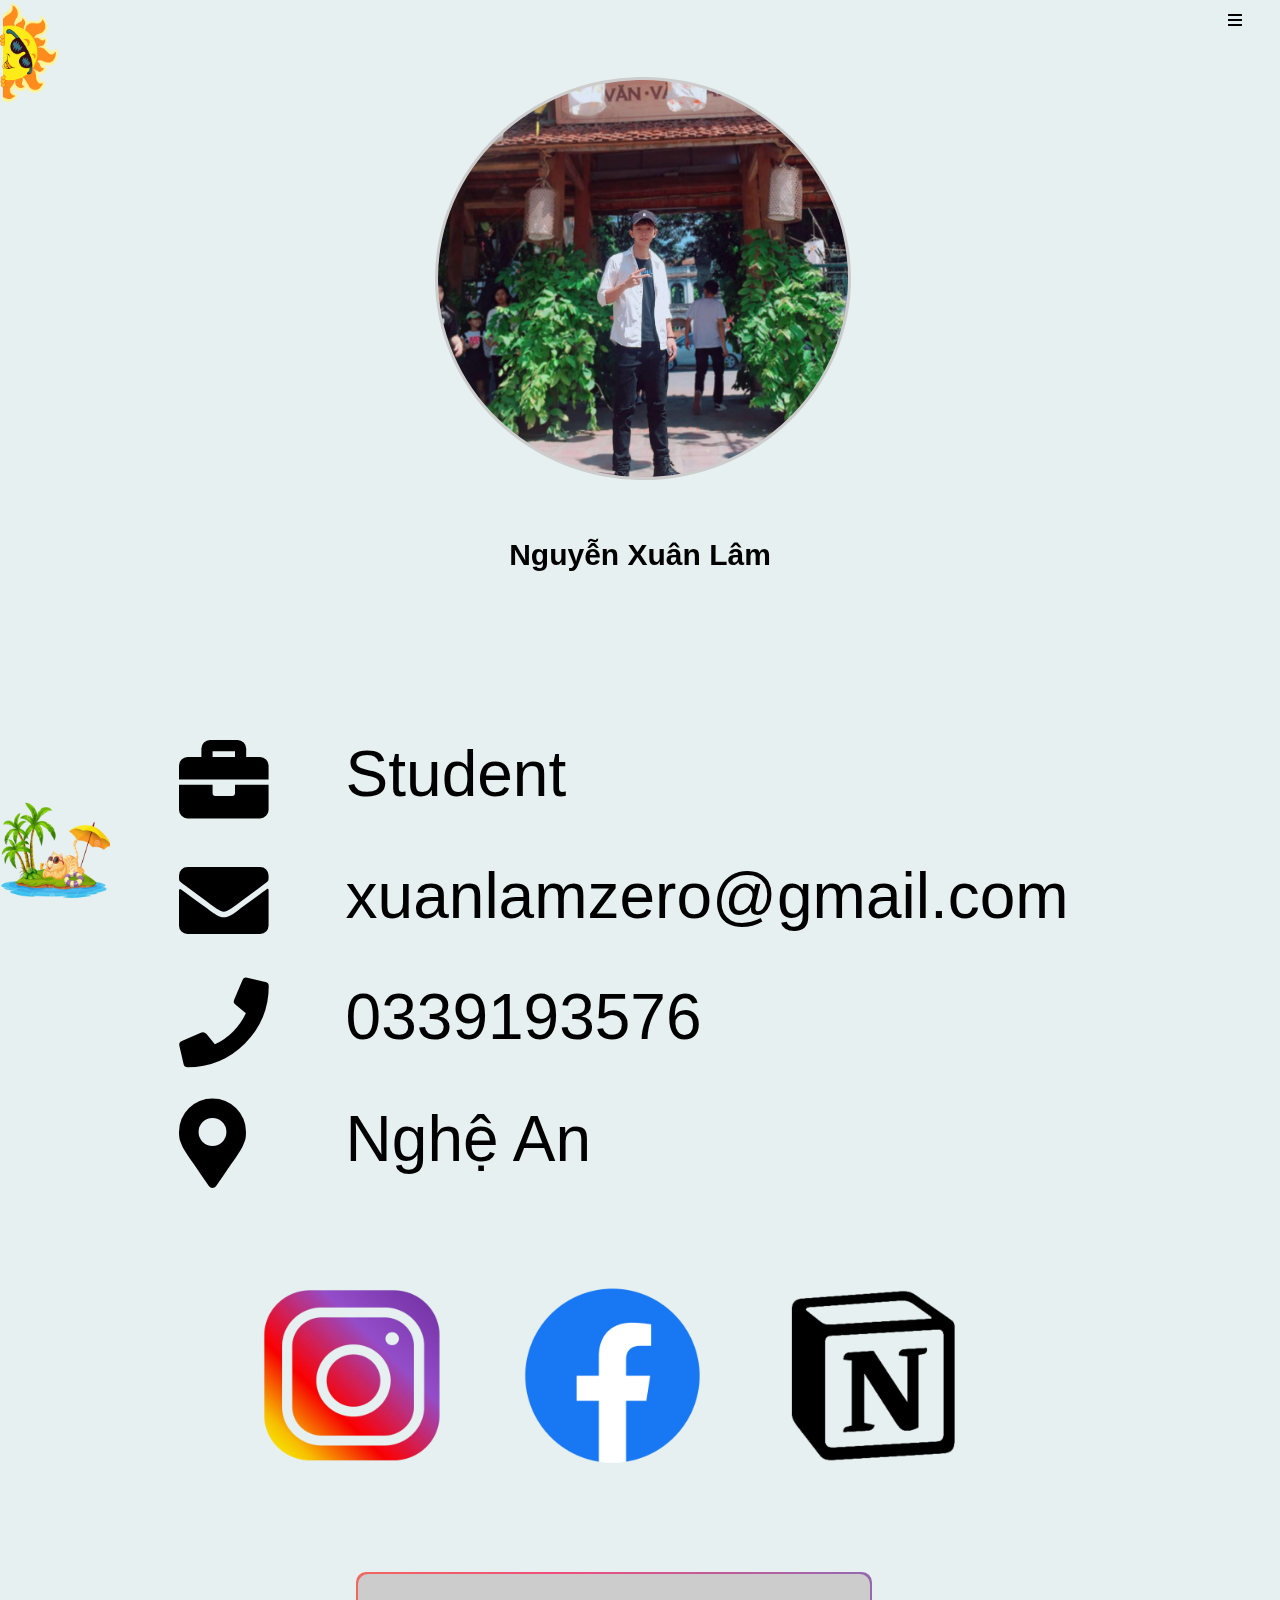
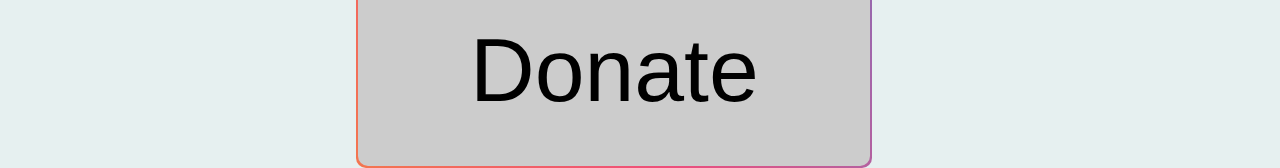
<file: index.html>
<!DOCTYPE html>

<head>

    <meta charset="UTF-8">
    <meta name="viewport" content="width=device-width, initial-scale=1.0">
    <meta name="format-detection" content="telephone=no">
    <meta name='viewport' content='width=device-width, initial-scale=1.0, maximum-scale=1.0, 
     user-scalable=0'>
     <meta property="og:image" content="https://nxlinfo.github.io/assests/back.jpg">
    <title>NXLINFO</title>
    <link rel="shortcut icon" href="./assests/logo.png" />
    <link rel="stylesheet" type="text/css" href="css/style.css">
    <link rel="stylesheet" href="https://cdnjs.cloudflare.com/ajax/libs/font-awesome/5.15.1/css/all.min.css" />
    
</head>

<body>

   <div class="dropdown">
        <i class="fas fa-bars" onclick="hamDropdown()" class="nut_dropdown"></i>
    </div>
    <div class="noidung_dropdown">
        <div id="nickname">
            <i class="fas fa-home"></i>
            <p>NXLZero</p>        
        </div>
        <div id="version">
            <p>Version 2.0</p>
        </div>
        <ul id="navmenu">
            <li id="navtheme" class="menu1" onclick="hamDropdown1()">
                <i class="fas fa-palette" ></i>
                <p  >THEME</p>
                <ul class="theme" >
                    <li onclick="chuyen1()"><p>SPRING</p></li>
                    <li onclick="chuyen2()"><p>SUMMER</p></li>
                    <li onclick="chuyen3()"><p>AUTUMN</p></li>
                    <li onclick="chuyen4()"><p>WINTER</p></li>
                </ul>
            </li>
            <li class="menu1" onclick="covid()">
                <i class="fas fa-syringe"></i>
                <p>COVID</p>
            </li>
           <!--  <li class="menu">  
                <p></p>
            </li> -->
        </ul>

    </div>
    <div id="covid">
        <i class="fas fa-times" onclick="c2lose()"></i>
        <img src="./assests/covid.png" alt="">
    </div>
    <div id="header">
        <div id="face">
        </div>
        <div id="name">
            <p>Nguyễn Xuân Lâm</p>
        </div>

    </div>

    <div id=bodyss>
        <ul>
            <li>
                <p>Student</p>
                <i class="fas fa-briefcase"></i>
            </li>
            <li>
                <p>xuanlamzero@gmail.com</p>
                <i class="fas fa-envelope"></i>
            </li>
            <li>
                <p>0339193576</p>
                <i class="fas fa-phone"></i>
            </li>
            <li>
                <p>Nghệ An</p>
                <i class="fas fa-map-marker-alt"></i>
            </li>

        </ul>
    </div>
    <div id="body2">
        <ul>
            <li>
                <a href="https://www.instagram.com/nxlzero">
                    <img src="./assests/insta.png">


                </a>
            </li>
            <li>
                <a href="https://www.facebook.com/nxlzero">
                    <img src="./assests/face.png">

                    <!-- <i class="fab fa-facebook"></i> -->
                </a>
            </li>
            <li>
                <a href="https://nxlzero.notion.site/NXLZero-8b6aeacb07e54aadabafa32ae274ad5c">
                    <!-- <i class="fab fa-tiktok"></i> -->
                    <img src="./assests/notion.png">

                </a>
            </li>

        </ul>
    </div>
    <!-- <div id="donate"> -->
        <div class="gradient-border" id="donate">
            <a href="https://nxlinfo.github.io/chuyentien.html">
         <p>Donate</p> 
        </a>
        </div>
    <!-- </div> -->
    <div id="banner1">
        <img src="./assests/trungthu.png" class="slide" id="autumn">
        <img src="./assests/summer1.png" class="slide" id="summer">
        <img src="./assests/noel1.png" class="slide" id="winter">
        <img src="./assests/tet1.png" class="slide" id="tet">
    </div>
    <div id="banner">
        <img src="./assests/trungthu1.png" class="slide" id="autumn1">
        <img src="./assests/summer.png" class="slide" id="summer1">
        <img src="./assests/noel.png" class="slide" id="winter1">
        <img src="./assests/tet.png" class="slide" id="tet1">
    </div>
    <div class="snowflakes" aria-hidden="true">
        <div class="snowflake">
            ❅
        </div>
        <div class="snowflake">
            ❆
        </div>
        <div class="snowflake">
            ❅
        </div>
        <div class="snowflake">
            ❆
        </div>
        <div class="snowflake">
            ❅
        </div>
        <div class="snowflake">
            ❆
        </div>
        <div class="snowflake">
            ❅
        </div>
        <div class="snowflake">
            ❆
        </div>
        <div class="snowflake">
            ❅
        </div>
        <div class="snowflake">
            ❆
        </div>
        <div class="snowflake">
            ❅
        </div>
        <div class="snowflake">
            ❆
        </div>
    </div>
    
</body>
<script src="./js/script.js"></script>


</body>

</html>
</file>
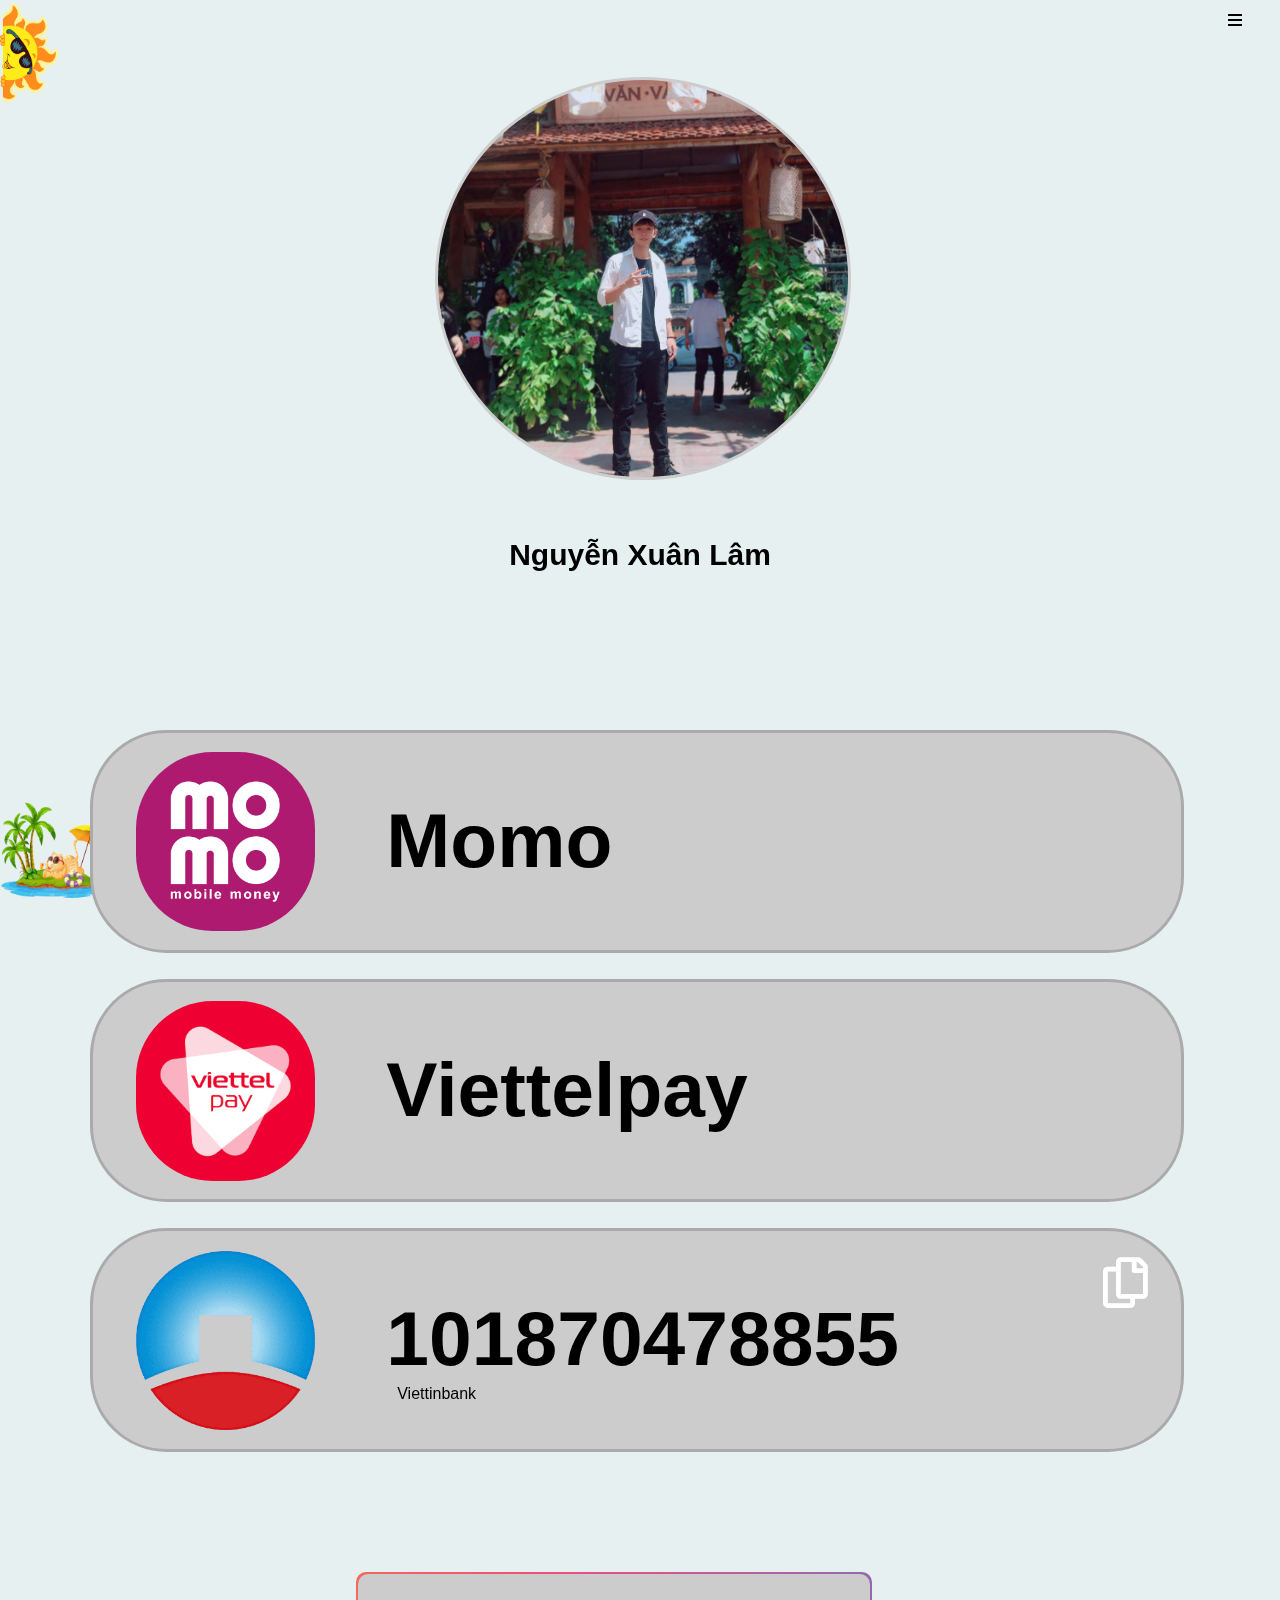
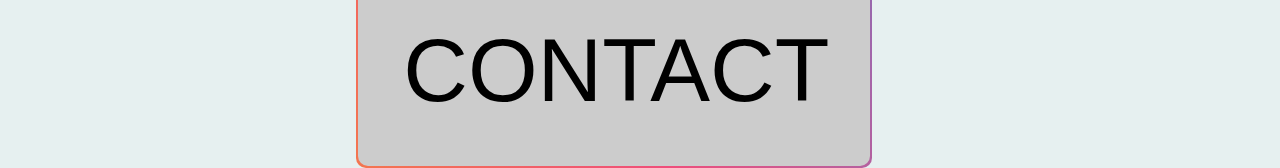
<file: chuyentien.html>
<!DOCTYPE html>

<head>

    <meta charset="UTF-8">
    <meta name="viewport" content="width=device-width, initial-scale=1.0">
    <meta name="format-detection" content="telephone=no">
    <meta name='viewport' content='width=device-width, initial-scale=1.0, maximum-scale=1.0, 
     user-scalable=0'>
    <meta property="og:image" content="https://cdn.zim.vn/6113c1a40c0ea6001ea15035/ideas-for-ielts-writing-topic-value-of-money.jpg">
    <link rel="shortcut icon" href="./assests/logo.png" />
    <title>Chuyển tiền cho Lâm</title>
    <link rel="stylesheet" type="text/css" href="css/style.css">
    <link rel="stylesheet" href="https://cdnjs.cloudflare.com/ajax/libs/font-awesome/5.15.1/css/all.min.css" />

</head>

<body>
    
    <div class="dropdown">
        <i class="fas fa-bars" onclick="hamDropdown()" class="nut_dropdown"></i>
    </div>

    <div class="noidung_dropdown">
        <div id="nickname">
            <i class="fas fa-home"></i>
            <p>NXLZero</p>        
        </div>

        <div id="version">
            <p>Version 2.0</p>
        </div>

        <ul id="navmenu">
            <li id="navtheme" class="menu1" onclick="hamDropdown1()">
                <i class="fas fa-palette" ></i>
                <p  >THEME</p>
                <ul class="theme" >
                    <li onclick="chuyen1()"><p>SPRING</p></li>
                    <li onclick="chuyen2()"><p>SUMMER</p></li>
                    <li onclick="chuyen3()"><p>AUTUMN</p></li>
                    <li onclick="chuyen4()"><p>WINTER</p></li>
                </ul>
            </li>
            <li class="menu1" onclick="covid()">
                <i class="fas fa-syringe"></i>
                <p>COVID</p>
            </li>
           <!--  <li class="menu">  
                <p></p>
            </li> -->
        </ul>
    
    </div>
    <div id="anh_nen">
        
    </div>
    <div id="covid">
        <i class="fas fa-times" onclick="c2lose()"></i>
        <img src="./assests/covid.png" alt="">
    </div>

    <div id="header">
        <div id="face">
        </div>
        <div id="name">
            <p>Nguyễn Xuân Lâm</p>
        </div>
    </div>
    <div id=bodys>
        <ul>
            <li>
                <a href="https://nhantien.momo.vn/eS6syyRPGrC">
                    <div class="menu">
                        <div id="idmomo"></div>
                        <p>Momo</p>
                    </div>
                </a>
            </li>
            <li>
                <a href="https://vtpay.page.link/cc6bBaPjC8sGwjEHA">
                    <div class="menu">
                        <div id="idviettel"></div>
                        <p>Viettelpay</p>
                    </div>
                </a>
            </li>
            <li>
                <div id="idviettin"></div>
                <div class="menu">
                    <p id="idbank">101870478855</p>
                    <i class="far fa-copy" onclick="myFunction()"></i>
                    <p2 id="copy1">Đã sao chép</p2>
                    <p1>Viettinbank</p1>
            </li>
        </ul>
        </div>

        <div class="gradient-border" id="donate">
            <a href="https://nxlinfo.github.io">
                <p>CONTACT</p>
            </a>
        </div>
        <div id="banner1">
            <img src="./assests/trungthu.png" class="slide" id="autumn">
            <img src="./assests/summer1.png" class="slide" id="summer">
            <img src="./assests/noel1.png" class="slide" id="winter">
            <img src="./assests/tet1.png" class="slide" id="tet">
        </div>
        <div id="banner">
            <img src="./assests/trungthu1.png" class="slide" id="autumn1">
            <img src="./assests/summer.png" class="slide" id="summer1">
            <img src="./assests/noel.png" class="slide" id="winter1">
            <img src="./assests/tet.png" class="slide" id="tet1">
        </div>
        <div class="snowflakes" aria-hidden="true">
            <div class="snowflake">
                ❅
            </div>
            <div class="snowflake">
                ❆
            </div>
            <div class="snowflake">
                ❅
            </div>
            <div class="snowflake">
                ❆
            </div>
            <div class="snowflake">
                ❅
            </div>
            <div class="snowflake">
                ❆
            </div>
            <div class="snowflake">
                ❅
            </div>
           
          
        </div>
</body>
<script src="./js/script.js"></script>


</body>

</html>
</file>
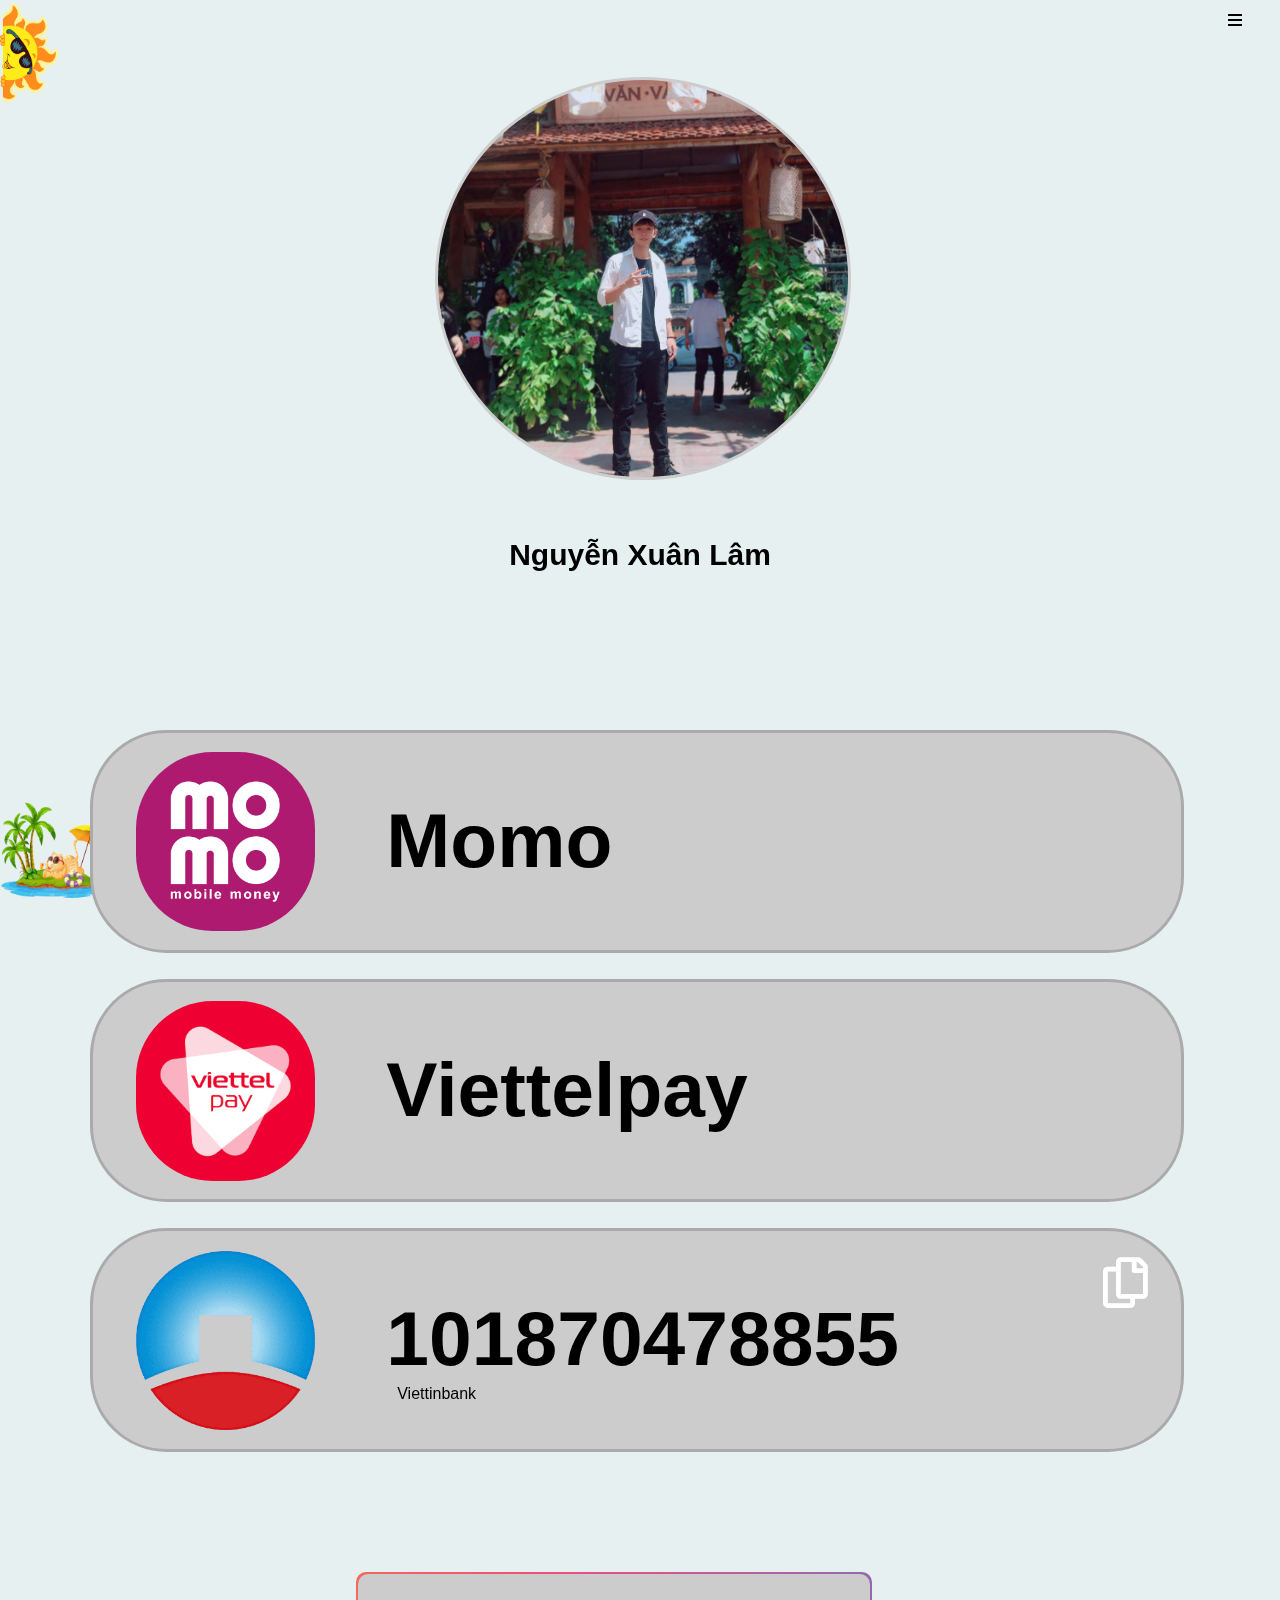
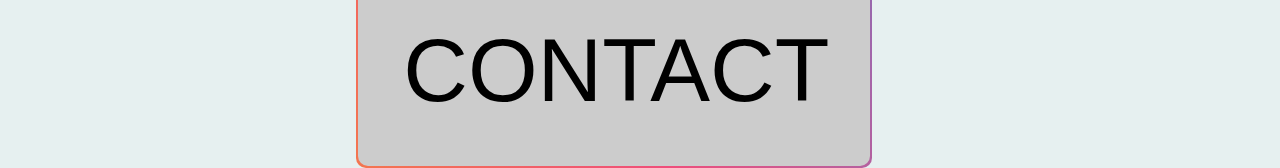
<file: indexx.html>
<!DOCTYPE html>

<head>

    <meta charset="UTF-8">
    <meta name="viewport" content="width=device-width, initial-scale=1.0">
    <meta name="format-detection" content="telephone=no">
    <meta name='viewport' content='width=device-width, initial-scale=1.0, maximum-scale=1.0, 
     user-scalable=0'>
    <title>Chuyển tiền cho Lâm</title>
    <link rel="stylesheet" type="text/css" href="css/style.css">
    <link rel="stylesheet" href="https://cdnjs.cloudflare.com/ajax/libs/font-awesome/5.15.1/css/all.min.css" />

</head>

<body>
    
    <div class="dropdown">
        <i class="fas fa-bars" onclick="hamDropdown()" class="nut_dropdown"></i>
    </div>

    <div class="noidung_dropdown">
        <div id="nickname">
            <i class="fas fa-home"></i>
            <p>NXLZero</p>        
        </div>

        <div id="version">
            <p>Version 2.0</p>
        </div>

        <ul id="navmenu">
            <li id="navtheme" class="menu1" onclick="hamDropdown1()">
                <i class="fas fa-palette" ></i>
                <p  >THEME</p>
                <ul class="theme" >
                    <li onclick="chuyen1()"><p>SPRING</p></li>
                    <li onclick="chuyen2()"><p>SUMMER</p></li>
                    <li onclick="chuyen3()"><p>AUTUMN</p></li>
                    <li onclick="chuyen4()"><p>WINTER</p></li>
                </ul>
            </li>
            <li class="menu1" onclick="covid()">
                <i class="fas fa-syringe"></i>
                <p>COVID</p>
            </li>
           <!--  <li class="menu">  
                <p></p>
            </li> -->
        </ul>
    
    </div>
    <div id="covid">
        <i class="fas fa-times" onclick="c2lose()"></i>
        <img src="./assests/covid.png" alt="">
    </div>
    <div id="anh_nen">
    </div>
    <div id="header">
        <div id="face">
        </div>
        <div id="name">
            <p>Nguyễn Xuân Lâm</p>
        </div>
    </div>
    <div id=bodys>
        <ul>
            <li>
                <a href="https://nhantien.momo.vn/eS6syyRPGrC">
                    <div class="menu">
                        <div id="idmomo"></div>
                        <p>Momo</p>
                    </div>
                </a>
            </li>
            <li>
                <a href="https://vtpay.page.link/cc6bBaPjC8sGwjEHA">
                    <div class="menu">
                        <div id="idviettel"></div>
                        <p>Viettelpay</p>
                    </div>
                </a>
            </li>
            <li>
                <div id="idviettin"></div>
                <div class="menu">
                    <p id="idbank">101870478855</p>
                    <i class="far fa-copy" onclick="myFunction()"></i>
                    <p2 id="copy1">Đã sao chép</p2>
                    <p1>Viettinbank</p1>
            </li>
        </ul>
        </div>

        <div class="gradient-border" id="donate">
            <a href="https://nxlinfo.github.io">
                <p>CONTACT</p>
            </a>
        </div>
        <div id="banner1">
            <img src="./assests/trungthu.png" class="slide" id="autumn">
            <img src="./assests/summer1.png" class="slide" id="summer">
            <img src="./assests/noel1.png" class="slide" id="winter">
            <img src="./assests/tet1.png" class="slide" id="tet">
        </div>
        <div id="banner">
            <img src="./assests/trungthu1.png" class="slide" id="autumn1">
            <img src="./assests/summer.png" class="slide" id="summer1">
            <img src="./assests/noel.png" class="slide" id="winter1">
            <img src="./assests/tet.png" class="slide" id="tet1">
        </div>
        <div class="snowflakes" aria-hidden="true">
            <div class="snowflake">
                ❅
            </div>
            <div class="snowflake">
                ❆
            </div>
            <div class="snowflake">
                ❅
            </div>
            <div class="snowflake">
                ❆
            </div>
            <div class="snowflake">
                ❅
            </div>
            <div class="snowflake">
                ❆
            </div>
            <div class="snowflake">
                ❅
            </div>
           
          
        </div>
</body>
<script src="./js/script.js"></script>


</body>

</html>
</file>
<file: css/style.css>
*{
	padding: 0px;
	margin: 0px;
}
html{
	font-family: arial;
}
body{
	background-color: rgb(230,240,240);
	/*background-color: white;*/
	position: absolute;
}
#header{
	position: relative;
	width: 100vw;
	height:50vw;
	/*background-color: #0D0E0E;*/
}
a{
	text-decoration: none;
}
#header #face{
	position: absolute;
	top:12%;
	left: 34%;
	width: 32%;
	background-image:url('https://nxlinfo.github.io/assests/face.jpg');
	background-size: 100%;
	/*background-repeat: no-repeat;*/
	height: 62%;
	border-radius: 100%;
	border:solid #ccc;
}
#header #name{
	width: 100vw;
	height: 10vw;
	position: absolute;
	top:84%;
	color:black;
	font-weight: 550;
	font-size: 30px;
	text-align: center;
}
#header #age{
	color:white;
	position: absolute;
	top:60%;
	font-size: 5vw;
	font-family: arial;
	right:8%;
}
#header #sex{
	color:white;
	position: absolute;
	top:60%;
	font-size: 5vw;
	font-family: arial;
	left:34%;

}
#bodyss{	
	position:absolute;
	/*background-color: red;*/
}
#bodyss ul{
	position: relative;
	top:2vw;
}
#bodyss ul li{
	position: relative;
	top:4vw;
	margin: 0.5vw 0px;
	width: 100vw;
	height: 9vw;
	list-style-type: none;
}
/*.fa-facebook{
	color:white;
}*/
#bodyss ul li p{
	position: absolute;
	top:12%;
	left:27%;
	color:black;
	font-size: 5vw;
	/*top:%;*/
}
#bodyss ul li i{
	position: absolute;
	top:10%;
	left:14%;
	color:black;
	font-size: 7vw;
}
#body2{
	/*background-color: red;*/
	position: absolute;
	width: 100vw;
	height:15vw;
	top:100vw;
}
#body2 ul{
	position: relative;
}
#body2 ul li{
	position: relative;
	left: 15%;
	margin-left: 5%;
	/*background-color: red;*/
	display: inline-block;
	width: 15vw;
	height: 14vw;
	z-index: 2;
	border-radius:5vw;
	/*border: solid #ccc;*/
}
#body2 ul i{
	font-size: 14vw;
}
ul li img{
	margin: 0.5vw;
	background-size: 100%;
	width: 14vw;
	height: 14vw;
}
li:hover img{
	background-color: pink;
}
#donate{
	background-color: #ccc;
	width: 40vw;
	height: 15vw;
	position: absolute;
	top: 123vw;
	left: 28vw;
	border-radius: 10px;
	/*border:solid #aaa;*/
}
#donate p{
	color: black;
	font-size: 7vw;
	margin:3.5vw; 
	text-align: center;
}
#donate:hover{
	background-color: pink;
}
#bodys{
	margin-top: 7vw;
}
#bodys ul li{
	margin-top: 2vw;
	height: 17vw;
	width: 85vw;
	position: relative;
	left: 7vw;
	background-color: #ccc;
	list-style-type: none;
	border-radius: 6vw;
	border:solid #aaa;

}
#bodys li .menu{
	height: 17vw;
	width: 85vw;
}
#bodys li p{
	position: absolute;
	top: 29%;
	left: 27%;
	color:black;
	font-weight: 600;
	font-size: 6vw;
}
#bodys li p1{
	color: black;
	position: absolute;
	top:71%;
	left: 28%;
}
#bodys li p2{
	position: absolute;
	right:10%;
	display: none;
}
#idmomo{
	background-image: url('https://nxlinfo.github.io/assests/momo.jpg');
	width: 14vw;
	height: 14vw;
	background-size: 100%;
	position: absolute;
	top:9%;
	left: 4%;
	border-radius: 6vw;
}
#idviettel{
	background-image: url('https://nxlinfo.github.io/assests/unnamed.png');
	width: 14vw;
	height: 14vw;
	background-size: 100%;
	position: absolute;
	top:9%;
	left: 4%;
	border-radius: 6vw;
}
#idviettin{
	z-index: 2;
	background-image: url('https://nxlinfo.github.io/assests/viettin.png');
	width: 14vw;
	height: 14vw;
	background-size: 100%;
	position: absolute;
	top:9%;
	left: 4%;
	border-radius: 6vw;
	/*border-radius: 6vw;*/
}

.fa-copy{
	cursor: pointer;
	position: absolute;
	top:12%;
	right: 3%;
	font-size:4vw;
	color :#fff;
}
.fa-copy:hover{
	color:#ffb;
}


#banner{
	z-index: -1;
	/*background-image:url(./noel.png);*/
	width: 110px;
	height: 110px;
	position: fixed;
	bottom: 0vw;
	/*background-size: contain;*/
}
#banner1{
	z-index: -1;
	/*background-image:url(./noel.png);*/
	width: 110px;
	height: 110px;
	position: fixed;
	top: 0vw;
}
.slide{
	display: none;
	object-fit: cover;
	width: 100%;
	height: 100%;
}

.dropdown {
  z-index: 4;
  position:relative;
  /*float: top;*/
  top:12px;
  float: right;
  right: 3vw;
  display: block;
  /*background-color: red;*/
  display: inline-block;
  /*width: 17px;
  background-color: #ccc;
  border-radius: 10px;*/
}
.doiMau{
	color:pink;
}
.noidung_dropdown {

  position: fixed;
  right: 0px;
  float: left;
  width: 200px;
  height: 100%;
  background-color: #12192c;
  z-index: 1;
  display: none;
}
.noidung_dropdown>#nickname>p{
	color:  white;
 	position: absolute;
 	font-size: 28px;
 	left:27%;
 	top:17px;
}
.noidung_dropdown #nickname{
	width: 100%;
	height: 35px;
}
.fa-home{
	position: absolute;
	color: white;
	left: 5%;
	top:18px;
	font-size: 25px;
}

.noidung_dropdown #navmenu{
	background-color: #12192c;
	position: relative;
	top:10px;
	width: 100%;
	height: 100%;
}
 .menu1{
 	/*padding-top: 10px;*/
	position: relative;
	top:30px;
	width: 100%;

	border-top: solid 1px #26222f;
	border-bottom: solid 1px #26222f;
	padding-top: 30px;
	list-style-type: none;
}
	/*#navtheme:hover .theme{
		display: block;
	}*/
#navmenu>li>p{
	color:  #a9aeb7;
	position: relative;
	top:-15px;
	/*padding-top: 10px;*/
	font-size: 25px;
	text-align: center;
}
#navmenu>li>i{
	font-size: 25px;
	position: absolute;
	top:15px;
	left: 7%;
	color:  #a9aeb7;
}
.hienThi{
	z-index: 3;
    display:block;
}
.theme{
	display: none;
	background-color: #11111d;
}
.theme li{
	list-style-type: none;
	border:solid 0.1px;
	padding: 10px;
}
.theme li p{
	padding-top: 10px;
	margin-left: 30%;
	font-size: 15px;
	color: #ccc;
}
#version{
	/*background-color: red;*/
	position: absolute;
	z-index: 5;
	bottom:0;
	width: 100%;
}
#version p{
	color: #ccc;
	text-align: center;
	font-size: 20px;	
}
#covid{
	/*background-color: red;*/
	width: 100vw;
	height: 100vh;
	position: absolute;
	z-index: 5;
	display: none;
	/*margin:0px;*/
}
#covid img{
	background-size: 100%;
	height: 100%;
	width: 100%;
}
#covid i{
	color: black;
	margin-top: 20px;
	margin-left:10px; 
	font-size: 20px;
	position: absolute;
}
#anh_nen{
	background-color: red;
	width: 100vw;
	height: 100vh;
	position: absolute;
	z-index: 6;
	display: none;
	/*margin:0px;*/
}

.snowflake {
  color: #fff;
  font-size: 0.3em;
  font-family: Arial, sans-serif;
  text-shadow: 0 0 5px #000;
}

@-webkit-keyframes snowflakes-fall{0%{top:-10%}100%{top:100%}}@-webkit-keyframes snowflakes-shake{0%,100%{-webkit-transform:translateX(0);transform:translateX(0)}50%{-webkit-transform:translateX(80px);transform:translateX(80px)}}@keyframes snowflakes-fall{0%{top:-10%}100%{top:100%}}@keyframes snowflakes-shake{0%,100%{transform:translateX(0)}50%{transform:translateX(80px)}}.snowflake{position:fixed;top:-10%;z-index:9999;-webkit-user-select:none;-moz-user-select:none;-ms-user-select:none;user-select:none;cursor:default;-webkit-animation-name:snowflakes-fall,snowflakes-shake;-webkit-animation-duration:10s,3s;-webkit-animation-timing-function:linear,ease-in-out;-webkit-animation-iteration-count:infinite,infinite;-webkit-animation-play-state:running,running;animation-name:snowflakes-fall,snowflakes-shake;animation-duration:10s,3s;animation-timing-function:linear,ease-in-out;animation-iteration-count:infinite,infinite;animation-play-state:running,running}.snowflake:nth-of-type(0){left:1%;-webkit-animation-delay:0s,0s;animation-delay:0s,0s}.snowflake:nth-of-type(1){left:10%;-webkit-animation-delay:1s,1s;animation-delay:1s,1s}.snowflake:nth-of-type(2){left:20%;-webkit-animation-delay:6s,.5s;animation-delay:6s,.5s}.snowflake:nth-of-type(3){left:30%;-webkit-animation-delay:4s,2s;animation-delay:4s,2s}.snowflake:nth-of-type(4){left:40%;-webkit-animation-delay:2s,2s;animation-delay:2s,2s}.snowflake:nth-of-type(5){left:50%;-webkit-animation-delay:8s,3s;animation-delay:8s,3s}.snowflake:nth-of-type(6){left:60%;-webkit-animation-delay:6s,2s;animation-delay:6s,2s}.snowflake:nth-of-type(7){left:70%;-webkit-animation-delay:2.5s,1s;animation-delay:2.5s,1s}.snowflake:nth-of-type(8){left:80%;-webkit-animation-delay:1s,0s;animation-delay:1s,0s}.snowflake:nth-of-type(9){left:90%;-webkit-animation-delay:3s,1.5s;animation-delay:3s,1.5s}.snowflake:nth-of-type(10){left:25%;-webkit-animation-delay:2s,0s;animation-delay:2s,0s}.snowflake:nth-of-type(11){left:65%;-webkit-animation-delay:4s,2.5s;animation-delay:4s,2.5s}
.gradient-border {
	width: 200px;
  --borderWidth: 2px;
  background: #ccc;
  position: relative;
  border-radius: var(--borderWidth);
}
.gradient-border:after {
  content: '';
  position: absolute;
  top: calc(-1 * var(--borderWidth));
  left: calc(-1 * var(--borderWidth));
  height: calc(100% + var(--borderWidth) * 2);
  width: calc(100% + var(--borderWidth) * 2);
  background: linear-gradient(60deg, #f79533, #f37055, #ef4e7b, #a166ab, #5073b8, #1098ad, #07b39b, #6fba82);
  border-radius: calc(5 * var(--borderWidth));
  z-index: -1;
  animation: animatedgradient 3s ease alternate infinite;
  background-size: 300% 300%;
}


@keyframes animatedgradient {
	0% {
		background-position: 0% 50%;
	}
	50% {
		background-position: 100% 50%;
	}
	100% {
		background-position: 0% 50%;
	}
}
</file>
